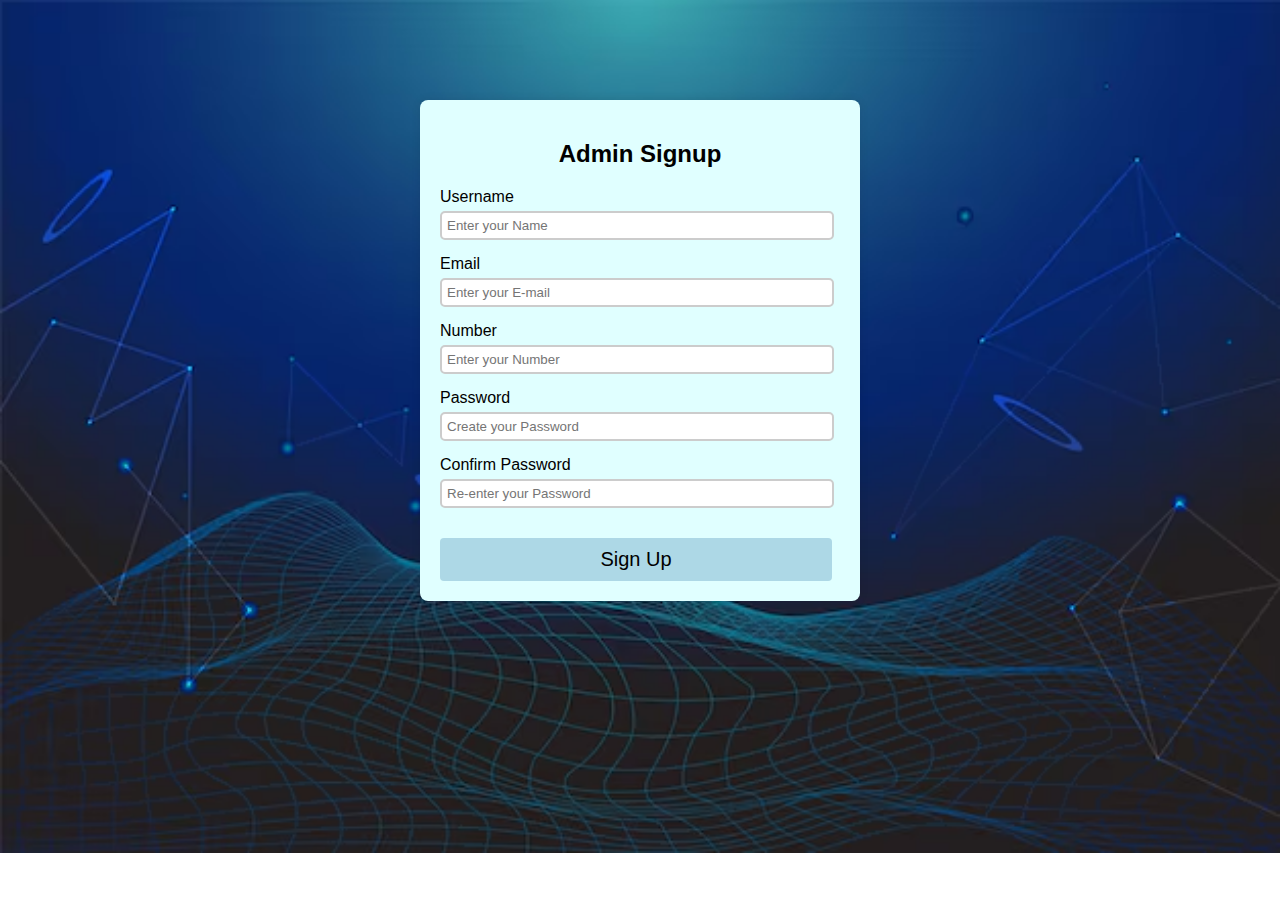
<file: index.html>
<!DOCTYPE html>
<html lang="en">
  <head>
    <meta charset="UTF-8" />
    <meta name="viewport" content="width=device-width, initial-scale=1.0" />
    <title>Admin Dashboard Signup</title>
    <style>
      body {
        font-family: Arial, sans-serif;
        background-image: url("./dashbord_image.jpg");
        background-repeat: no-repeat;
        background-size: cover;
        margin: 0;
        padding: 0;
      }

      .container {
        width: 400px;
        margin: 100px auto;
        padding: 20px;
        background-color: lightcyan;
        border-radius: 8px;
        box-shadow: 0 0 10px rgba(0, 0, 0, 0.1);
      }

      h2 {
        text-align: center;
        margin-bottom: 20px;
      }

      #form {
        margin-bottom: 15px;
      }

      label {
        display: block;
        margin-bottom: 5px;
      }

      input[type="text"],
      input[type="email"],
      input[type="number"],
      input[type="password"] {
        width: 95%;
        padding: 5px;
        border: 2px solid #ccc;
        border-radius: 5px;
        align-items: center;
      }

      button {
        width: 98%;
        padding: 10px;
        margin-top: 15px;
        background-color: lightblue;
        color: black;
        font-size: 20px;
        border: none;
        border-radius: 4px;
        cursor: pointer;
      }

      button:hover {
        background-color: lightskyblue;
      }
      @media (max-width: 768px) {
        .container {
          padding: 15px;
        }

        h2 {
          font-size: 24px;
        }

        button {
          font-size: 14px;
        }
      }

      @media (max-width: 480px) {
        .container {
          width: 90%;
          margin: 20px auto;
        }

        h2 {
          font-size: 20px;
        }

        input[type="text"],
        input[type="email"],
        input[type="number"],
        input[type="password"],
        button {
          font-size: 14px;
        }
      }
    </style>
  </head>
  <body>
    <div class="container">
      <h2>Admin Signup</h2>
      <form id="signupForm" method="POST" action="login.html">
        <div id="form">
          <label for="username">Username</label>
          <input type="text" placeholder="Enter your Name" id="username" />
        </div>
        <div id="form">
          <label for="email">Email</label>
          <input type="email" placeholder="Enter your E-mail" id="email" />
        </div>
        <div id="form">
          <label for="number">Number</label>
          <input type="number" placeholder="Enter your Number" id="number" />
        </div>
        <div id="form">
          <label for="password">Password</label>
          <input
            type="password"
            placeholder="Create your Password"
            id="password"
          />
        </div>
        <div id="form">
          <label for="confirm_password">Confirm Password</label>
          <input
            type="password"
            placeholder="Re-enter your Password"
            id="confirm_password"
          />
        </div>
        <button type="submit">Sign Up</button>
      </form>
    </div>
    <script src="./script.js"></script>
  </body>
</html>
</file>
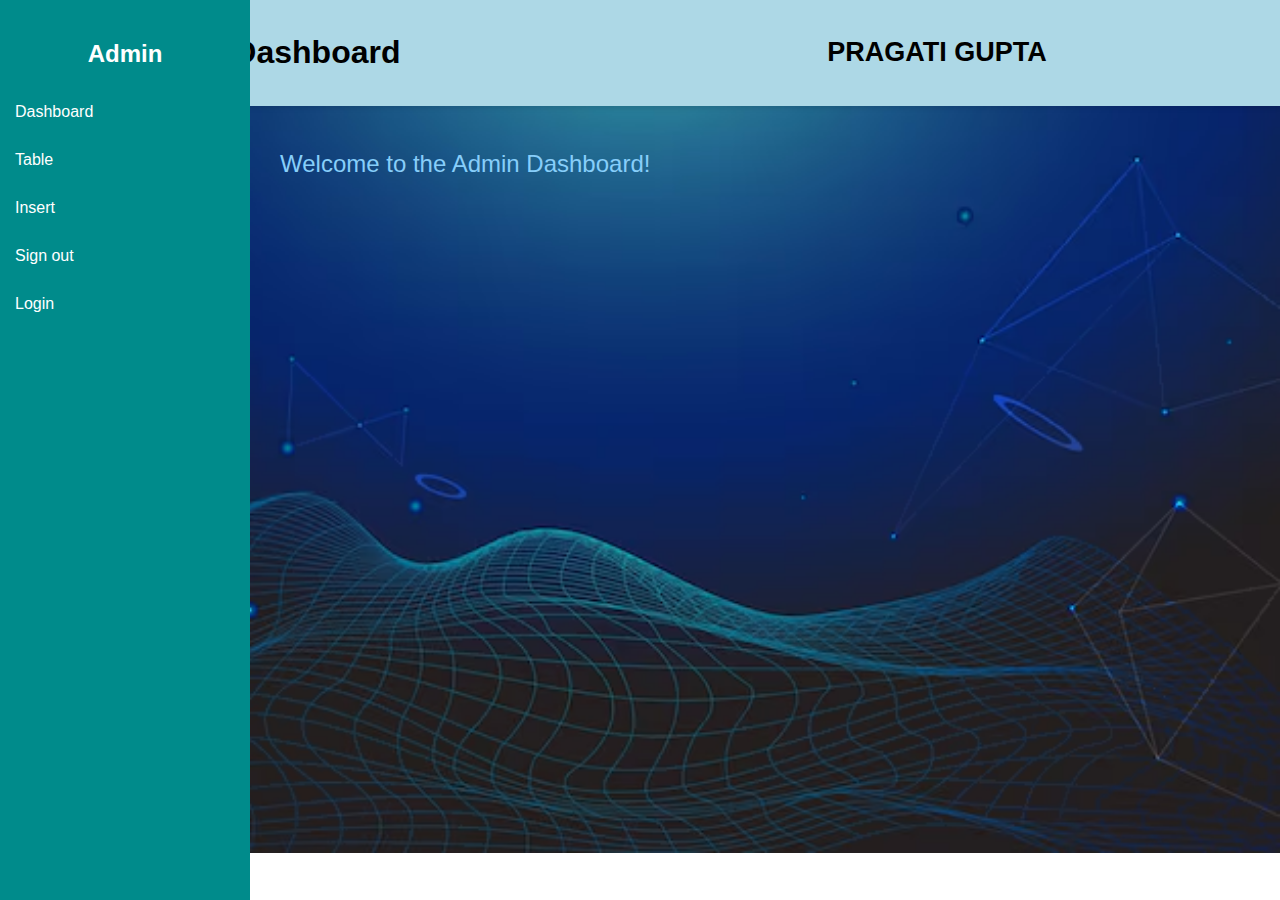
<file: dashbord.html>
<!DOCTYPE html>
<html lang="en">
<head>
    <meta charset="UTF-8">
    <meta name="viewport" content="width=device-width, initial-scale=1.0">
    <link rel="stylesheet" href="https://cdnjs.cloudflare.com/ajax/libs/font-awesome/6.7.1/css/all.min.css" integrity="sha512-5Hs3dF2AEPkpNAR7UiOHba+lRSJNeM2ECkwxUIxC1Q/FLycGTbNapWXB4tP889k5T5Ju8fs4b1P5z/iB4nMfSQ==" crossorigin="anonymous" referrerpolicy="no-referrer" />

    <title>Sidebar Navigation</title>
    <style>
        body {
    font-family: Arial, sans-serif;
    margin: 0;
    padding: 0;
    background-image: url(./dashbord_image.jpg);
    background-repeat: no-repeat;
    background-size: cover;
    
}

.sidebar {
    height: 100%;
    width: 250px;
    position: fixed;
    top: 0;
    left: 0;
    background-color:darkcyan;
    padding-top: 20px;
}

.sidebar h2 {
    color: white;
    text-align: center;
}

.sidebar ul {
    list-style-type: none;
    padding: 0;
}

.sidebar ul li {
    padding: 15px;
}

.sidebar ul li a {
    color: white;
    text-decoration: none;
    display: block;
}
.fire{
    display: flex;
    flex-direction: row;
color:white;
}

.sidebar ul li a:hover {
    background-color: #575757;
}

.content {
    margin-left: 260px;
    padding: 20px;
}
main {
    flex: 1;
    display: flex;
    flex-direction: column;
}

.topbar {
    background-color:lightblue;
    padding: 15px 20px;
     display: flex; 
    justify-content:space-around;
    align-items: center;
    
    box-shadow: 0 2px 5px rgba(0, 0, 0, 0.1);
}

.topbar h1 {
    margin: 0;
}

.user-info {
    font-size: 18px;
    color: black;
}
p{
    font-size: x-large;
    color:lightskyblue;
}

.content {
    padding: 20px;
}

@media (max-width: 768px) {
    .sidebar {
        width: 200px;
    }

    .content {
        margin-left: 0; 
    }

    .toggle-btn {
        display: block; 
        background-color: #333;
        color: white;
        border: none;
        padding: 10px;
        cursor: pointer;
    }

    .sidebar.active + .content {
        margin-left: 0; 
    }
}
@media (max-width: 480px) {
    .sidebar {
        width: 100%; 
    }

    .content {
        margin-left: 0; 
    }
}
    </style>
</head>
<body>
<div class="dash">
<div class="sidebar">
<h2>Admin</h2>
<ul>
<div class="fire">
<li><a href="#Dashboard"><i class="fa-solid fa-fire"></i> Dashboard</a></li>
</div>
<div class="fire">

<li><a href="table.html"><i class="fa-solid fa-chart-simple"></i> Table</a></li>
</div>
<div class="fire">

<li><a href="insert.html"><i class="fa-solid fa-money-bills"></i>Insert</a></li>
</div>
<div class="fire">

<li><a href="login.html"><i class="fa-solid fa-user"></i> Sign out</a></li>
</div>
<div class="fire">

<li><a href="Login.html"><i class="fa-solid fa-right-to-bracket"></i> Login</a></li>
</div>
</ul>
</div>
 <main>
<header class="topbar">
<h1>Dashboard</h1>
<div class="user-info">
<span class="user-name"><h2>PRAGATI GUPTA</h2></span>
</div>
</header>
<section class="content">
<p>Welcome to the Admin Dashboard!</p>
</section>
</main>
</div>
</body>
</html>
</file>
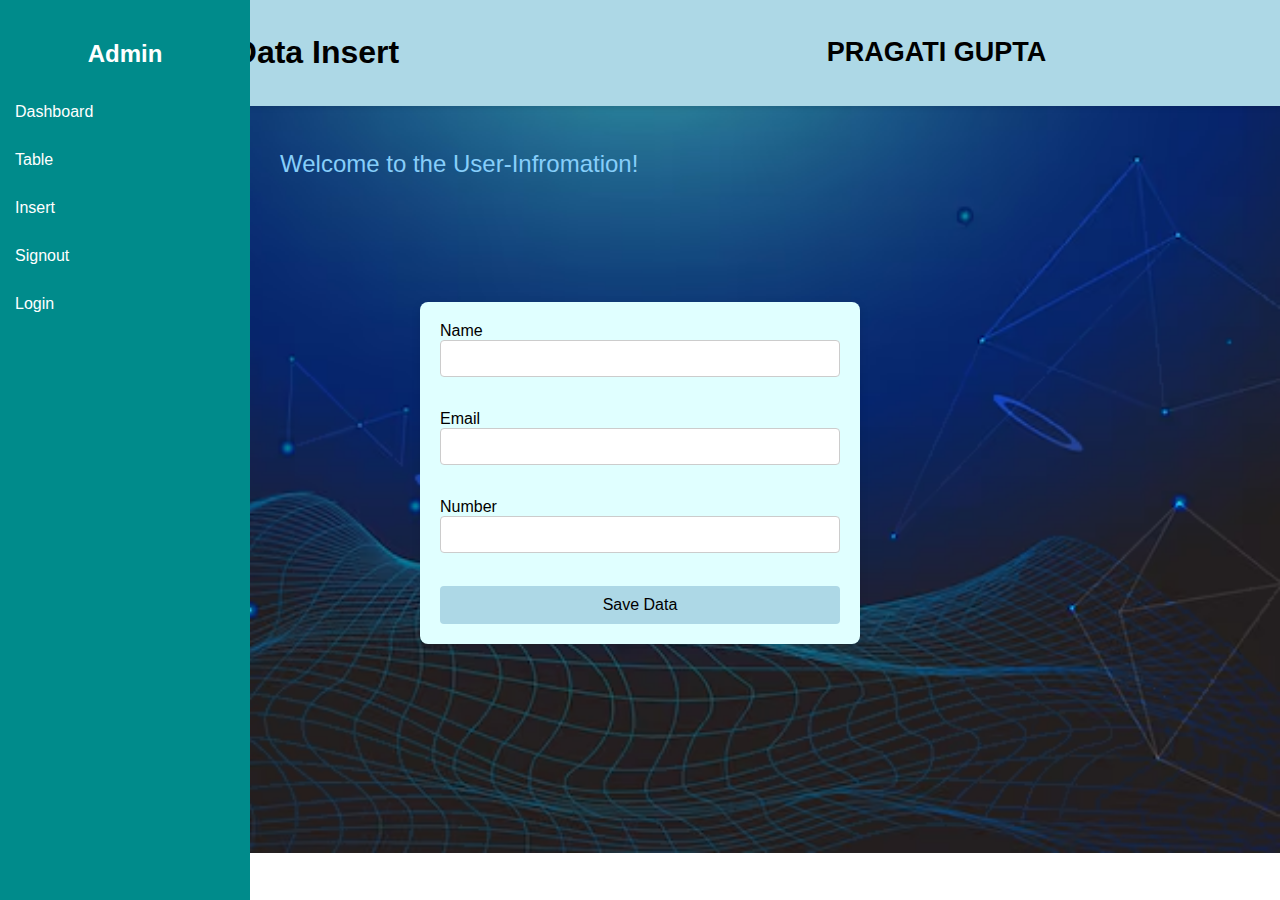
<file: insert.html>
<!DOCTYPE html>
<html lang="en">
  <head>
    <meta charset="UTF-8" />
    <meta name="viewport" content="width=device-width, initial-scale=1.0" />
    <link rel="stylesheet" href="https://cdnjs.cloudflare.com/ajax/libs/font-awesome/6.7.1/css/all.min.css" integrity="sha512-5Hs3dF2AEPkpNAR7UiOHba+lRSJNeM2ECkwxUIxC1Q/FLycGTbNapWXB4tP889k5T5Ju8fs4b1P5z/iB4nMfSQ==" crossorigin="anonymous" referrerpolicy="no-referrer" />
    <!-- <link rel="stylesheet" href="./insert.css"> -->
    <title>TABLE</title>
    <style>
      body {
    margin: 0;
    padding: 0;
    font-family: Arial, sans-serif;
    background-image: url(./dashbord_image.jpg); 
    background-size: cover;
    background-repeat: no-repeat;
}

.sidebar {
    height: 100%;
    width: 250px;
    position: fixed;
    top: 0;
    left: 0;
    background-color:darkcyan;
    padding-top: 20px;
}

.sidebar h2 {
    color: white;
    text-align: center;
}

.sidebar ul {
    list-style-type: none;
    padding: 0;
}

.sidebar ul li {
    padding: 15px;
}

.sidebar ul li a {
    color: white;
    text-decoration: none;
    display: block;
}
.fire{
    display: flex;
    flex-direction: row;
color:white;
}

.sidebar ul li a:hover {
    background-color: #575757;
}

.content {
    margin-left: 260px;
    padding: 20px;
}
main {
    flex: 1;
    display: flex;
    flex-direction: column;
}

.topbar {
    background-color:lightblue;
    padding: 15px 20px;
     display: flex; 
    justify-content:space-around;
    align-items: center;
    
    box-shadow: 0 2px 5px rgba(0, 0, 0, 0.1);
}

.topbar h1 {
    margin: 0;
}

.user-info {
    font-size: 18px;
    color: black;
}
p{
    font-size: x-large;
    color:lightskyblue;
}

.content {
    padding: 20px;
}

@media (max-width: 768px) {
    .sidebar {
        width: 200px;
    }

    .content {
        margin-left: 0; 
    }

    .toggle-btn {
        display: block; 
        background-color: #333;
        color: white;
        border: none;
        padding: 10px;
        cursor: pointer;
    }

    .sidebar.active + .content {
        margin-left: 0; 
    }
}
@media (max-width: 480px) {
    .sidebar {
        width: 100%; 
    }

    .content {
        margin-left: 0; 
    }
}

form {
    max-width: 400px; 
    margin: 80px auto; 
    padding: 20px; 
    align-content: center;
    background-color:lightcyan;
    border-radius: 8px; 
    box-shadow: 0 2px 10px rgba(0, 0, 0, 0.1);
}

label {
    display: block;
    margin-bottom: 5px; 
    font-weight: bold; 
}


input[type="text"] {
    width: 100%; 
    padding: 10px; 
    margin-bottom: 15px; 
    border: 1px solid #ccc; 
    border-radius: 4px; 
    box-sizing: border-box; 
}

button {
    width: 100%; 
    padding: 10px; 
    background-color: lightblue; 
    color:black; 
    font-weight: 80px;
    border: none; 
    border-radius: 4px; 
    font-size: 16px; 
    cursor: pointer; 
    transition: background-color 0.3s; 
}


button:hover {
    background-color:lightskyblue;
}
    </style>
    
  </head>
  <body>
    <div class="dash">
      <div class="sidebar">
      <h2>Admin</h2>
      <ul>
      <div class="fire">
      <li><a href="#Dashboard"><i class="fa-solid fa-fire"></i> Dashboard</a></li>
      </div>
      <div class="fire">
      
      <li><a href="table.html"><i class="fa-solid fa-chart-simple"></i> Table</a></li>
      </div>
      <div class="fire">
      
      <li><a href="insert.html"><i class="fa-solid fa-money-bills"></i>Insert</a></li>
      </div>
      <div class="fire">
      
      <li><a href="#Sign up"><i class="fa-solid fa-user"></i> Signout</a></li>
      </div>
      <div class="fire">
      
      <li><a href="#Login"><i class="fa-solid fa-right-to-bracket"></i> Login</a></li>
      </div>
      </ul>
      </div>
       <main>
      <header class="topbar">
      <h1>Data Insert</h1>
      <div class="user-info">
      <span class="user-name"><h2>PRAGATI GUPTA</h2></span>
      </div>
      </header>
      <section class="content">
      <p>Welcome to the User-Infromation!</p>
      </section>
      </main>
      </div>
    <form ation="">
      <lable for="">Name</lable>
      <input type="text" id="name" /><br /><br />
      <lable for="">Email</lable>
      <input type="text" id="email" /><br /><br />
      <lable for="">Number</lable>
      <input type="text" id="number" /><br /><br />

      <button onclick="insertdata()">Save Data</button>
    </form>
    <script src="./index.js"></script>
  </body>
</html>
</file>
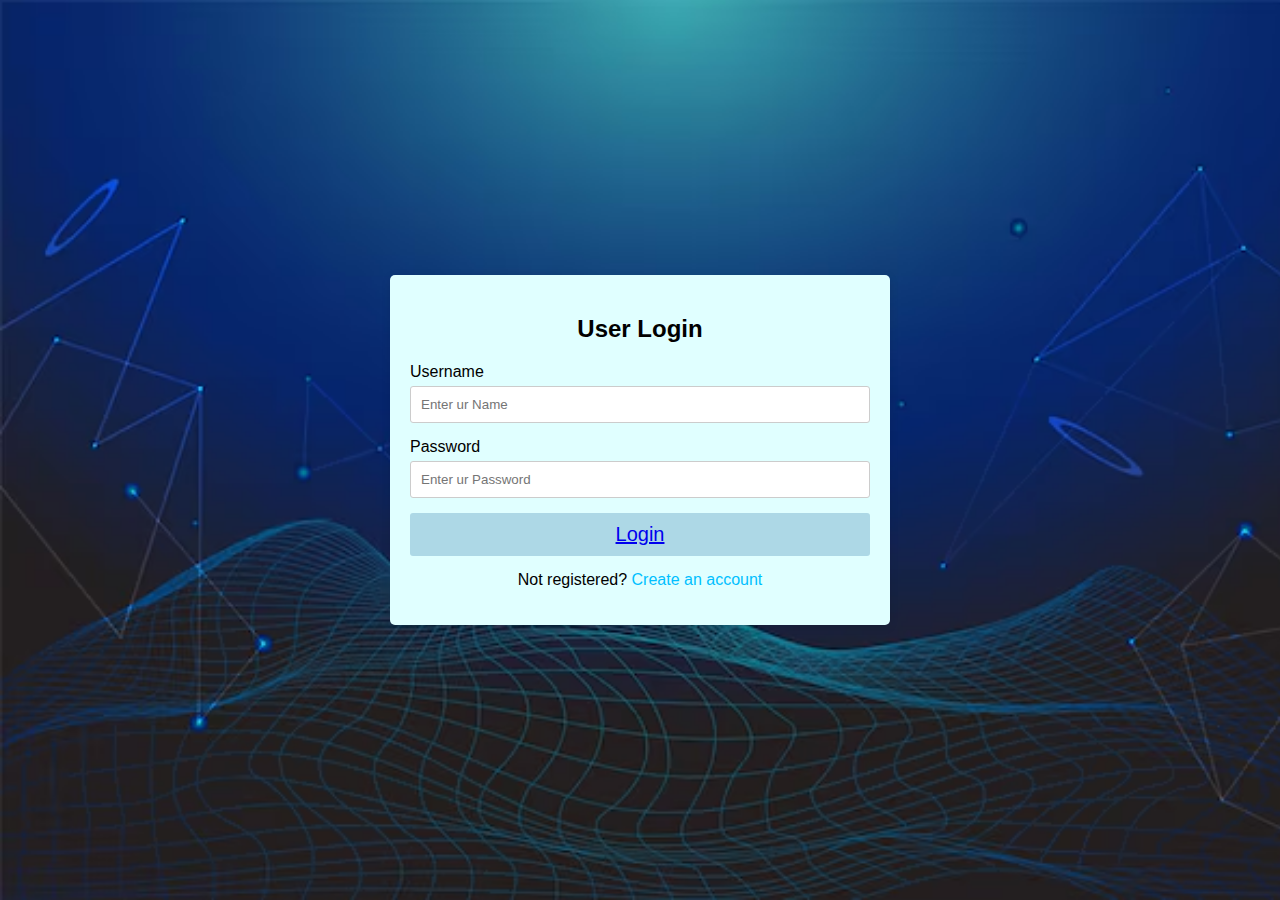
<file: login.html>
<!DOCTYPE html>
<html lang="en">
<head>
    <meta charset="UTF-8">
    <meta name="viewport" content="width=device-width, initial-scale=1.0">
    <title>Login Page</title>
    <style>
    * {
    box-sizing: border-box;
}

body {
    font-family: Arial, sans-serif;
    background-image:url(./dashbord_image.jpg) ;
    background-repeat: no-repeat;
    background-size: cover;
    margin: 0;
    padding: 0;
}

.container {
    display: flex;
    justify-content: center;
    align-items: center;
    height: 100vh;
    
}

.login_form {
    background-color:lightcyan;
    padding: 20px;
    border-radius: 5px;
    box-shadow: 0 2px 10px rgba(0, 0, 0, 0.1);
    width: 500px;
}

.login_form h2 {
    margin-bottom: 20px;
    text-align: center;
}

#input {
    margin-bottom: 15px;
}

#input label {
    display: block;
    margin-bottom: 5px;
}

#input input {
    width: 100%;
    padding: 10px;
    border: 1px solid #ccc;
    border-radius: 3px;
}

button {
    width: 100%;
    padding: 10px;
    background-color: lightblue;
    color:black;
    font-size: 20px;
    border: none;
    border-radius: 3px;
    cursor: pointer;
}

button:hover {
    background-color:lightskyblue;
}

.message {
    text-align: center;
    margin-top: 15px;
}

.message a {
    color: deepskyblue;
    text-decoration: none;
}

.message a:hover {
    text-decoration: underline;
}


@media (max-width: 600px) {
    .login_form {
        width: 90%;
        padding: 15px;
    }

    button {
        padding: 12px;
    }
}
    </style>
    <!-- <link rel="stylesheet" href="./loging.css"> -->
</head>
<body>
    <div class="container">
        <form class="login_form">
            <h2>User Login</h2>
            <div id="input">
                <label for="username">Username</label>
                <input type="text" placeholder="Enter ur Name"id="username">
            </div>
            <div id="input">
                <label for="password">Password</label>
                <input type="password" placeholder="Enter ur Password"id="password" >
            </div>
            <button type="submit"><a href="./dashbord.html">Login</button></a>
            <p class="message">Not registered? <a href="#">Create an account</a></p>
        </form>
    </div>
    <script src="./login.js"></script>
</body>
</html>
</file>
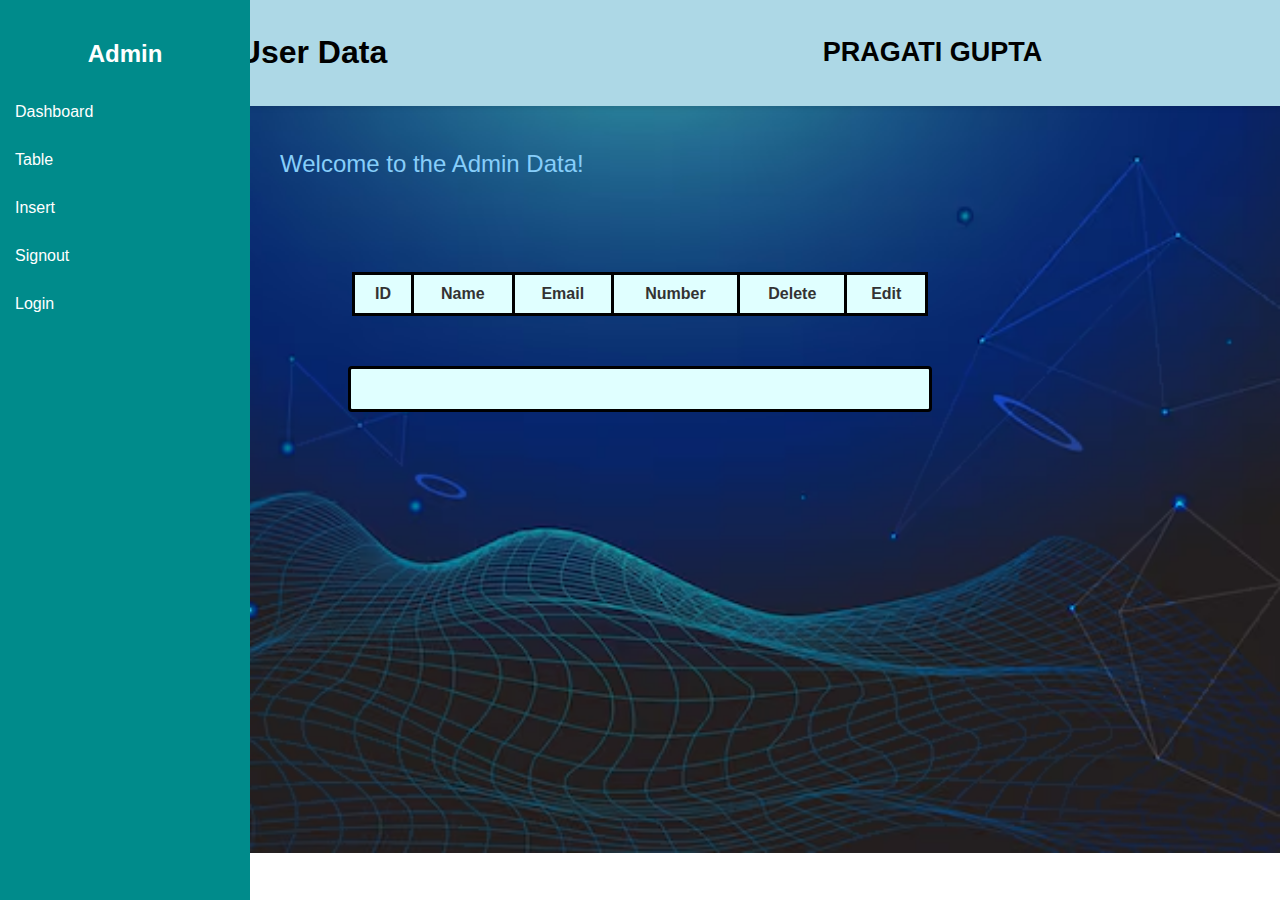
<file: table.html>
<!DOCTYPE html>
<html lang="en">
<head>
    <meta charset="UTF-8">
    <meta name="viewport" content="width=device-width, initial-scale=1.0">
    <link rel="stylesheet" href="https://cdnjs.cloudflare.com/ajax/libs/font-awesome/6.7.1/css/all.min.css" integrity="sha512-5Hs3dF2AEPkpNAR7UiOHba+lRSJNeM2ECkwxUIxC1Q/FLycGTbNapWXB4tP889k5T5Ju8fs4b1P5z/iB4nMfSQ==" crossorigin="anonymous" referrerpolicy="no-referrer" />
     <link rel="stylesheet" href="./table.css">  


    <title>JSON</title>
</head>
<body>
    <div class="dash">
        <div class="sidebar">
        <h2>Admin</h2>
        <ul>
        <div class="fire">
        <li><a href="#Dashboard"><i class="fa-solid fa-fire"></i> Dashboard</a></li>
        </div>
        <div class="fire">
        
        <li><a href="table.html"><i class="fa-solid fa-chart-simple"></i> Table</a></li>
        </div>
        <div class="fire">
        
        <li><a href="insert.html"><i class="fa-solid fa-money-bills"></i>Insert</a></li>
        </div>
        <div class="fire">
        
        <li><a href="#Sign up"><i class="fa-solid fa-user"></i> Signout</a></li>
        </div>
        <div class="fire">
        
        <li><a href="#Login"><i class="fa-solid fa-right-to-bracket"></i> Login</a></li>
        </div>
        </ul>
        </div>
         <main>
        <header class="topbar">
        <h1>User Data</h1>
        <div class="user-info">
        <span class="user-name"><h2>PRAGATI GUPTA</h2></span>
        </div>
        </header>
        <section class="content">
        <p>Welcome to the Admin Data!</p>
        </section>
        </main>
        </div>
        <center>
    <table border="">
        <thead>
            <th>ID</th>
            <th>Name</th>
            <th>Email</th>
            <th>Number</th>
            <th>Delete</th>
            <th>Edit</th>
        </thead>
        <tbody id="showdata"></tbody>
    </table>
    <div id="edittable"></div>
</center>
    <script src="./index.js"></script>
</body>
</html>
</file>
<file: table.css>
body {
font-family: Arial, sans-serif;
margin: 0;
padding: 0;
background-image: url(./dashbord_image.jpg);
background-repeat: no-repeat;
background-size: cover;

}

.sidebar {
height: 100%;
width: 250px;
position: fixed;
top: 0;
left: 0;
background-color:darkcyan;
padding-top: 20px;
}

.sidebar h2 {
color: white;
text-align: center;
}

.sidebar ul {
list-style-type: none;
padding: 0;
}

.sidebar ul li {
padding: 15px;
}

.sidebar ul li a {
color: white;
text-decoration: none;
display: block;
}
.fire{
display: flex;
flex-direction: row;
color:white;
}

.sidebar ul li a:hover {
background-color: #575757;
}

.content {
margin-left: 260px;
padding: 20px;
}
main {
flex: 1;
display: flex;
flex-direction: column;
}

.topbar {
background-color:lightblue;
padding: 15px 20px;
display: flex; 
justify-content:space-around;
align-items: center;

box-shadow: 0 2px 5px rgba(0, 0, 0, 0.1);
}

.topbar h1 {
margin: 0;
}

.user-info {
font-size: 18px;
color: black;
}
p{
    font-size: x-large;
    color:lightskyblue;
}
.content {
padding: 20px;
}

/* @media (max-width: 768px) {
.sidebar {
width: 200px;
}

.content {
margin-left: 0; 
}

.toggle-btn {
display: block; 
background-color: #333;
color: white;
border: none;
padding: 10px;
cursor: pointer;
}

.sidebar.active + .content {
margin-left: 0; 
}
}
@media (max-width: 480px) {
.sidebar {
width: 100%; 
}

.content {
margin-left: 0; 
} */
table {
    width: 45%;
    border-collapse: collapse;
    margin: 50px ;
    font-family: Arial, sans-serif;
    border-color: #333;

}
thead {
    background-color:lightcyan;
}

th {
    padding: 10px;
    /* text-align: left; */
    border: 3px solid black;
    color: #333;
    text-align: center;
}
tbody {
    background-color:lightcyan;
}

td {
    padding: 10px;
    border-bottom: 1px solid black;
}
tbody tr:hover {
    background-color:lightskyblue;
}
td button {
    padding: 6px 12px;
    margin: 0 5px;
    border: none;
    border-radius: 4px;
    cursor: pointer;
}

td button.delete {
    background-color:lightblue;
    color:black;
    text-align: center;
}

td button.edit {
    background-color:lightblue;
    color:black;
    text-align: center;
}
td button:hover {
    opacity: 0.9;
}
#edittable {
    width:42% ;
    margin: 20px 0;
    padding: 20px;
    border: 1px solid black;
    border-radius: 4px;
    background-color:lightcyan;
    border: 3px solid black;
    color: #333;
    text-align: center;
}
</file>
